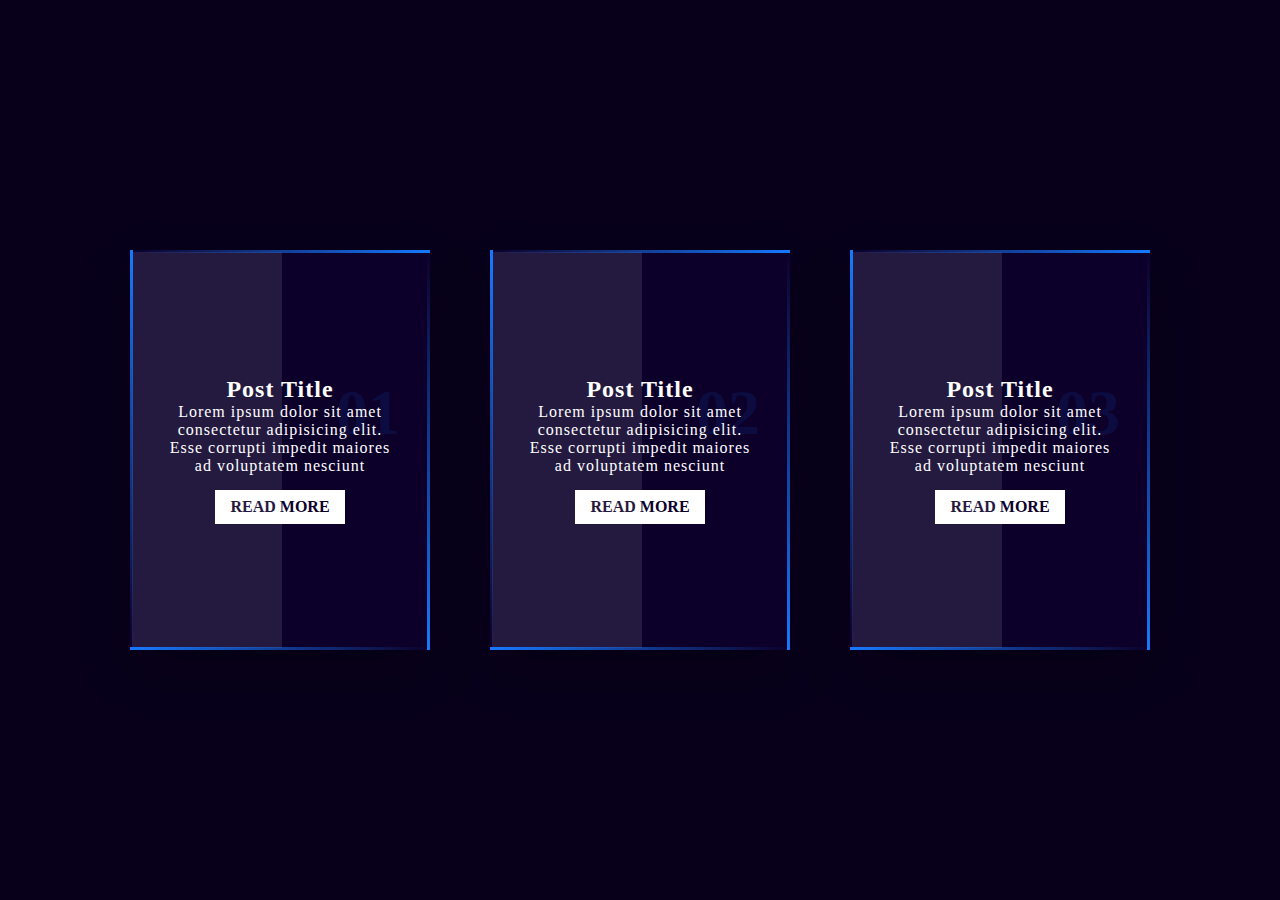
<file: linear agregar/index.html>
<!DOCTYPE html>
<html lang="en">
<head>
    <meta charset="UTF-8">
    <meta http-equiv="X-UA-Compatible" content="IE=edge">
    <meta name="viewport" content="width=device-width, initial-scale=1.0">
    <title>Efect Agregar</title>
    <link rel="stylesheet" href="agree.css">
</head>
<body>
    <div class="container">
        <div class="card">
            <span></span>
            <span></span>
            <span></span>
            <span></span>
            <div class="content">
                <h2>01</h2>
                <h3>Post Title</h3>
                <p>Lorem ipsum dolor sit amet consectetur adipisicing elit. Esse corrupti impedit maiores ad voluptatem nesciunt</p>
                <a href="#">Read More</a>
            </div>
        </div>
        <div class="card">
            <span></span>
            <span></span>
            <span></span>
            <span></span>
            <div class="content">
                <h2>02</h2>
                <h3>Post Title</h3>
                <p>Lorem ipsum dolor sit amet consectetur adipisicing elit. Esse corrupti impedit maiores ad voluptatem nesciunt</p>
                <a href="#">Read More</a>
            </div>
        </div>
        <div class="card">
            <span></span>
            <span></span>
            <span></span>
            <span></span>
            <div class="content">
                <h2>03</h2>
                <h3>Post Title</h3>
                <p>Lorem ipsum dolor sit amet consectetur adipisicing elit. Esse corrupti impedit maiores ad voluptatem nesciunt</p>
                <a href="#">Read More</a>
            </div>
        </div>
    </div>
</body>
</html>
</file>
<file: linear agregar/agree.css>
*{
    margin: 0;
    padding: 0;
    box-sizing: border-box;
    
}

body{
    display: flex;
    justify-content: center;
    align-items: center;
    background: #08001b;
    min-height: 100vh;
}
.container{
    width: 1100px;
    display: flex;
    justify-content: center;
    align-items: center;
    flex-wrap: wrap;
}
.container .card{
    position: relative;
    width: 300px;
    height: 400px;
    background: #0c002b;
    display: flex;
    justify-content: center;
    align-items: center;
    margin: 30px;
    box-shadow:0 20px 50px rgba(0,0,0,0.2);
    overflow: hidden;/*lo mantiene dentro del card*/
}
.container .card::before{
    content: '';
    position: absolute;
    top: 2px;
    left: 2px;
    bottom: 2px;
    width: 50%;
    background: rgba(255,255,255,0.1);
    pointer-events: none;
    }
.container .card .content{
    padding: 30px;
    text-align: center;
}
.container .card .content h2{
    position: absolute;
    right: 30px;
    font-size: 4em;
    font-weight: 800;
    color:#1779ff;
    z-index: 1;
    opacity: 0.1;
    transition: 0.5s ;
}
.container .card:hover .content h2{
    opacity: 1;
    transform: translateY(-70px);
}

.container .card .content h3{
    position: relative;
    font-size: 1.5em;
    color: #fff;
    z-index: 2;
    opacity: 0.5;
    letter-spacing: 1px;
    transition: 0.5s;
}

.container .card .content p{
    position: relative;
    font-size: 1em;
    color: #fff;
    z-index: 2;
    opacity: 0.5;
    font-weight: 300;
    letter-spacing: 1px;
    transition: 0.5s;
}

.container .card .content h3,
.container .card .content p{
    opacity: 1;
}

.container .card .content a{
    display: inline-block;
    margin-top: 15px;
    padding: 8px 15px;
    background: #fff;
    color: #0c002b;
    text-decoration: none;
    text-transform: uppercase;
    font-weight: 600;
}

.container .card span{
    transition: 0.5;
}

.container .card span:nth-child(1){/*comienza efecto*/
    position: absolute;
    top: 0;
    left: 0;
    width: 100%;
    height: 3px;
    background: linear-gradient(to right,transparent, #1779ff);
    animation: animate1 2s linear infinite;
    /*animation-delay: 1s;*/
}

@keyframes animate1{
    0%{
        transform: translateX(-100%);
    }
    100%{
        transform: translateX(100%);
    }
}

.container .card span:nth-child(2){/*comienza efecto*/
    position: absolute;
    top: 0;
    right: 0;
    width: 3px;
    height: 100%;
    background: linear-gradient(to bottom,transparent, #1779ff);
    animation: animate2 2s linear infinite;
    animation-delay: 1s;
}

@keyframes animate2{
    0%{
        transform: translateY(-100%);
    }
    100%{
        transform: translateY(100%);
    }
}

.container .card span:nth-child(3){/*comienza efecto inverso*/
    position: absolute;
    bottom: 0;
    left: 0;
    width: 100%;
    height: 3px;
    background: linear-gradient(to left,transparent, #1779ff);
    animation: animate3 2s linear infinite;
    /*animation-delay: 1s;*/
}

@keyframes animate3{
    0%{
        transform: translateX(100%);
    }
    100%{
        transform: translateX(-100%);
    }
}

.container .card span:nth-child(4){/*comienza efecto*/
    position: absolute;
    top: 0;
    left: 0;
    width: 3px;
    height: 100%;
    background: linear-gradient(to top,transparent, #1779ff);
    animation: animate4 2s linear infinite;
    animation-delay: 1s;
}

@keyframes animate4{
    0%{
        transform: translateY(100%);
    }
    100%{
        transform: translateY-(100%);
    }
}
</file>
